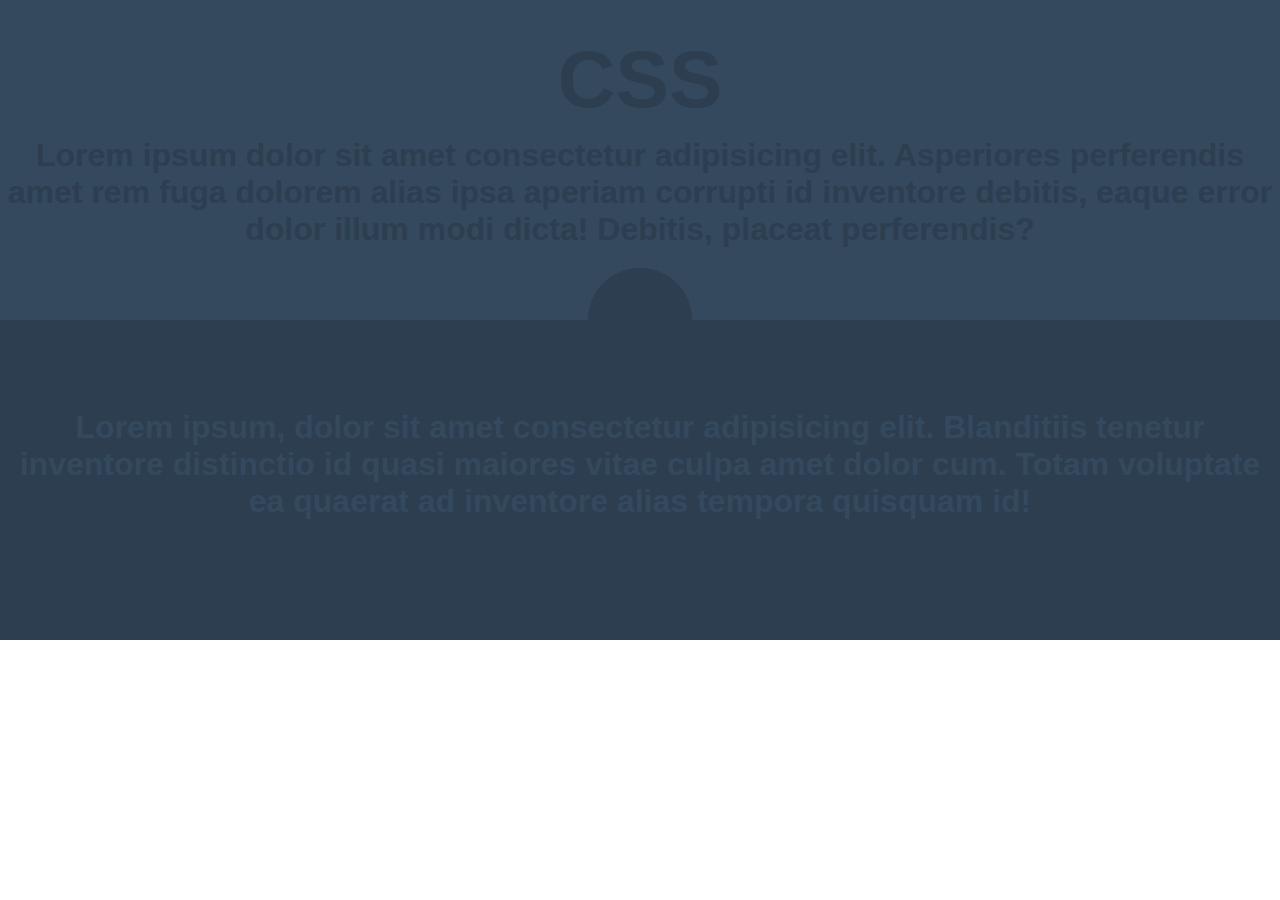
<file: clase 1/index.html>
<!DOCTYPE html>
<html lang="en">
  <head>
    <meta charset="UTF-8" />
    <meta http-equiv="X-UA-Compatible" content="IE=edge" />
    <meta name="viewport" content="width=device-width, initial-scale=1.0" />
    <title>Clase 1</title>
    <link
      rel="icon"
      type="image/png"
      sizes="16x16"
      href="img/favicon_io/favicon-16x16.png"
    />
    <!--Para añadir un archivo CSS-->
    <link rel="stylesheet" href="css/style.css" />
  </head>
  <body>
    <div class="upper-section">
      <h1>CSS</h1>
    </div>

    <div class="upper-section">
      <h2 id="p-upper">
        Lorem ipsum dolor sit amet consectetur adipisicing elit. Asperiores
        perferendis amet rem fuga dolorem alias ipsa aperiam corrupti id
        inventore debitis, eaque error dolor illum modi dicta! Debitis, placeat
        perferendis?
      </h2>
    </div>

    <div class="lower-section section-divider">
      <h2 id="p-lower">
        Lorem ipsum, dolor sit amet consectetur adipisicing elit. Blanditiis
        tenetur inventore distinctio id quasi maiores vitae culpa amet dolor
        cum. Totam voluptate ea quaerat ad inventore alias tempora quisquam id!
      </hw>
    </div>

  </body>
</html>
</file>
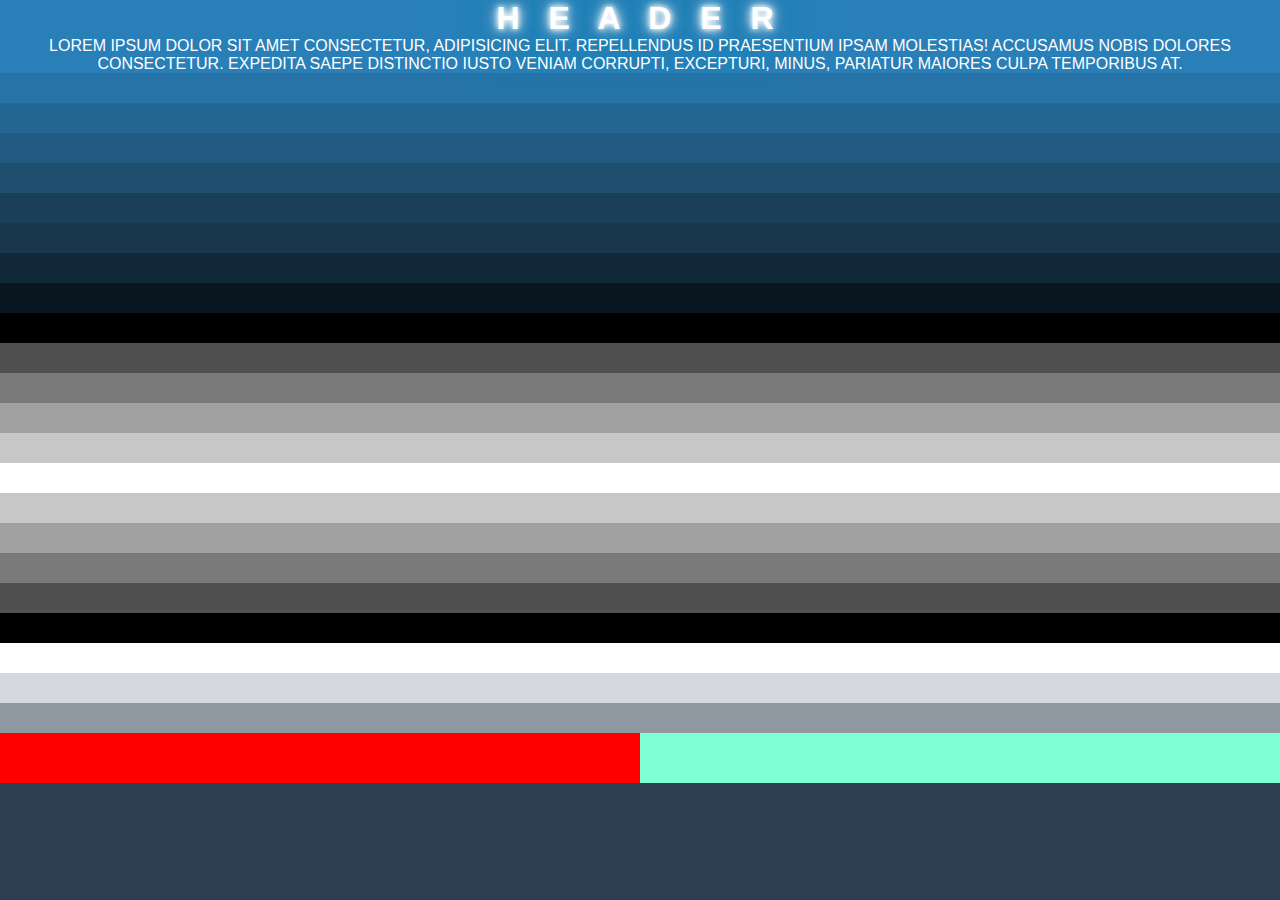
<file: clase2/index.html>
<!DOCTYPE html>
<html lang="en">

<head>
    <meta charset="UTF-8">
    <meta http-equiv="X-UA-Compatible" content="IE=edge">
    <meta name="viewport" content="width=device-width, initial-scale=1.0">
    <link rel="stylesheet" href="css/style.css">
    <title>Clase 2</title>
    <link rel="shortcut icon" href="favicon_io/favicon-16x16.png" type="image/x-icon">
</head>

<body>

    <div id="cyan">
        <h1>H E A D E R</h1>
        <p>Lorem ipsum dolor sit amet consectetur, adipisicing elit. Repellendus id praesentium ipsam molestias! Accusamus
            nobis dolores consectetur. Expedita saepe distinctio iusto veniam corrupti, excepturi, minus, pariatur maiores
            culpa temporibus at.</p>
    </div>

    <div>
        <div id="rgb1" class="colores"></div>
        <div id="rgb2" class="colores"></div>
        <div id="rgb3" class="colores"></div>
    
        <div id="hex1" class="colores"></div>
        <div id="hex2" class="colores"></div>
        <div id="hex3" class="colores"></div>
    
        <div id="rgb41" class="colores"></div>
        <div id="rgb42" class="colores"></div>
        <div id="rgb43" class="colores"></div>
        <div id="rgb44" class="colores"></div>
        <div id="rgb45" class="colores"></div>
        <div id="rgb46" class="colores"></div>
        <div id="rgb47" class="colores"></div>
        <div id="rgb48" class="colores"></div>
    
        <div id="hsl1" class="colores"></div>
        <div id="hsl2" class="colores"></div>
        <div id="hsl3" class="colores"></div>
        <div id="hsl4" class="colores"></div>
        <div id="hsl5" class="colores"></div>
    
        <div id="rgba" class="colores"></div>
    
        <div id="hsla" class="colores"></div>
    
        <div id="hexA" class="colores"></div>
    </div>

    <div id="harcore">
        <div id="loquesea"></div>
    </div>

</body>

</html>
</file>
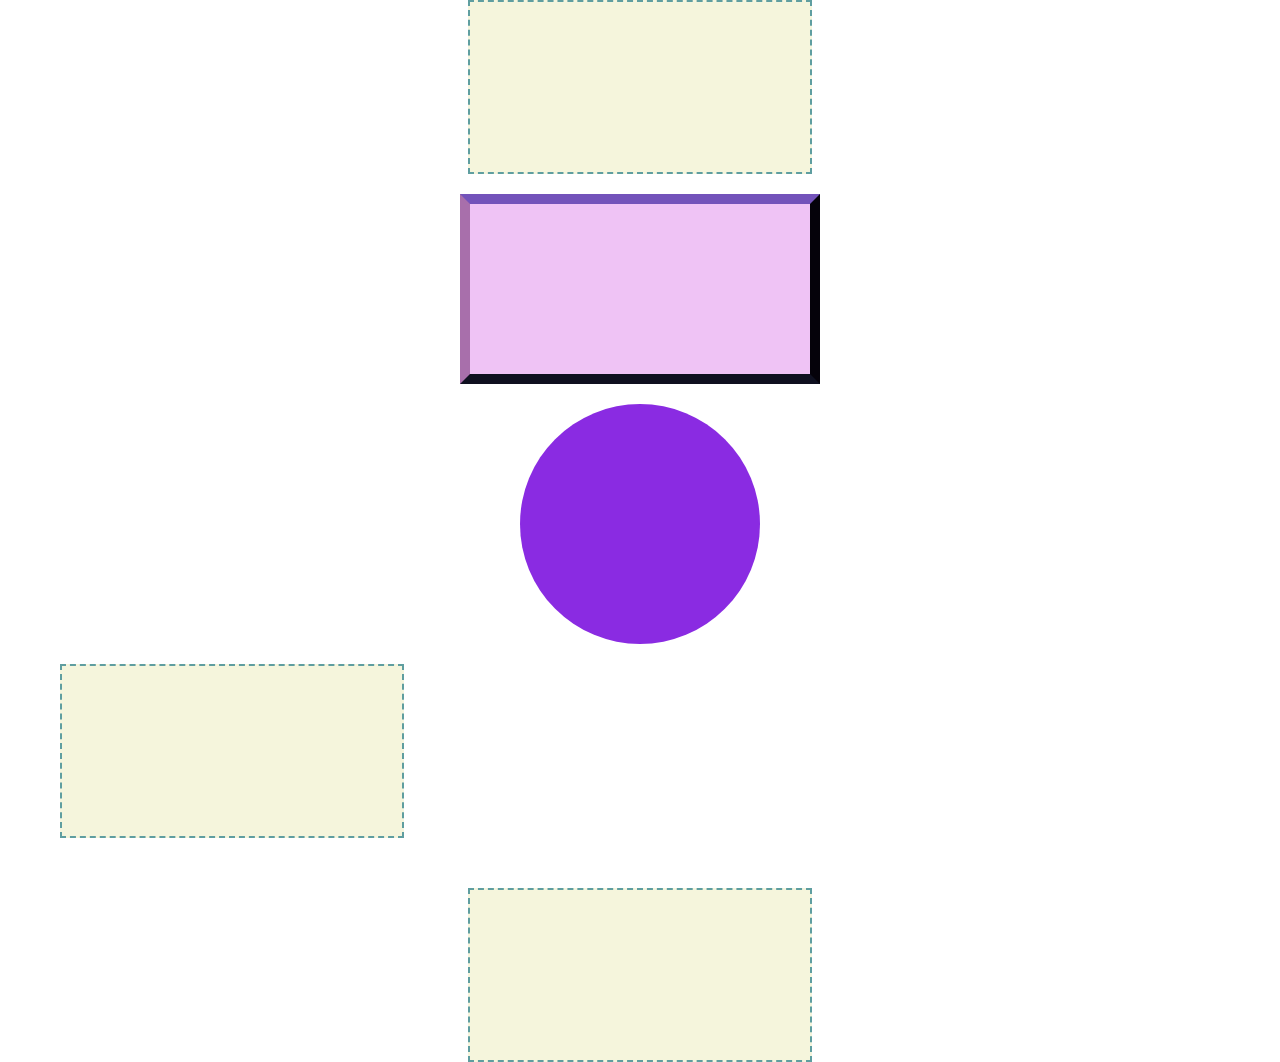
<file: clase3/index.html>
<!DOCTYPE html>
<html lang="en">

<head>
    <meta charset="UTF-8">
    <meta http-equiv="X-UA-Compatible" content="IE=edge">
    <meta name="viewport" content="width=device-width, initial-scale=1.0">
    <link rel="icon" type="image/png" sizes="16x16" href="img/favicon_io/favicon-16x16.png" />
    <link rel="stylesheet" href="styles/styles.css">
    <title>Clase 3</title>
</head>
<body>

    <section id="sec1"></section>
    <section id="sec2"></section>
    <section id="sec3"></section>
    <section id="sec4"></section>
    <section id="sec5"></section>

</body>
</html>
</file>
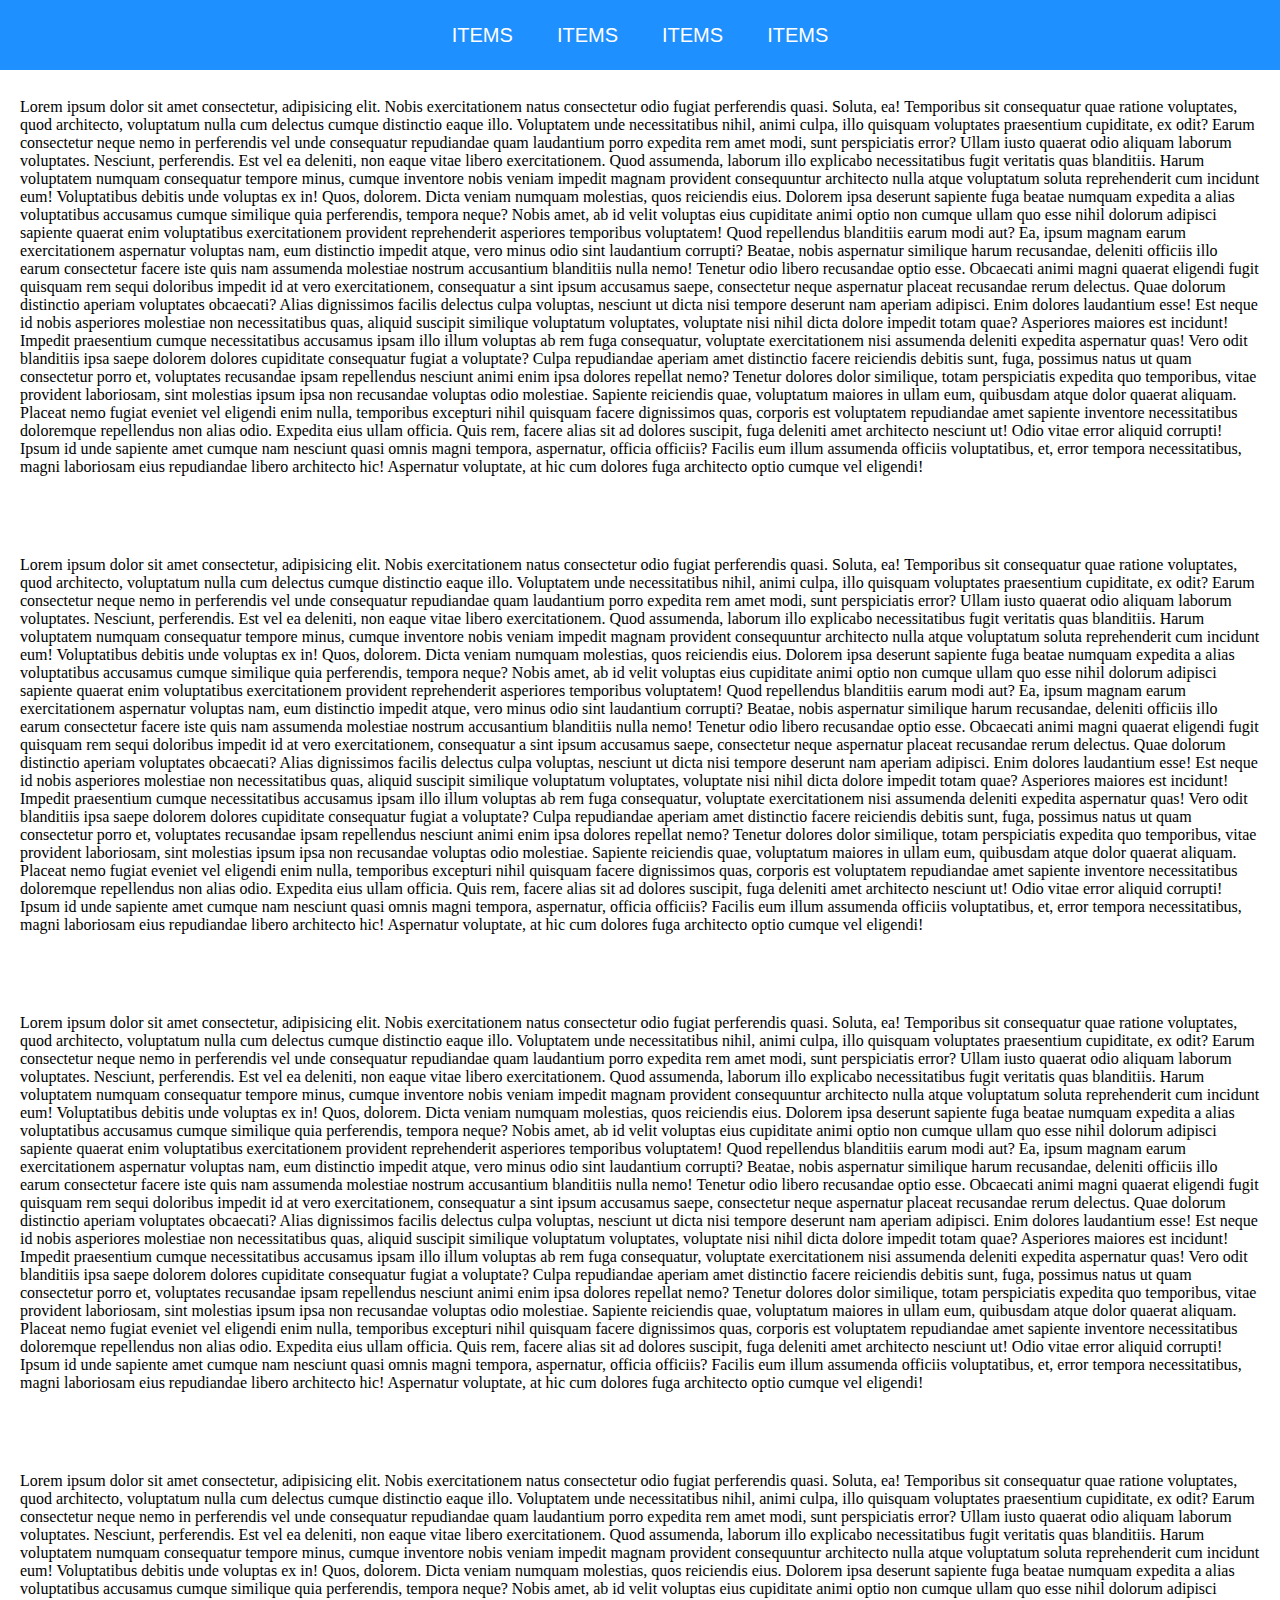
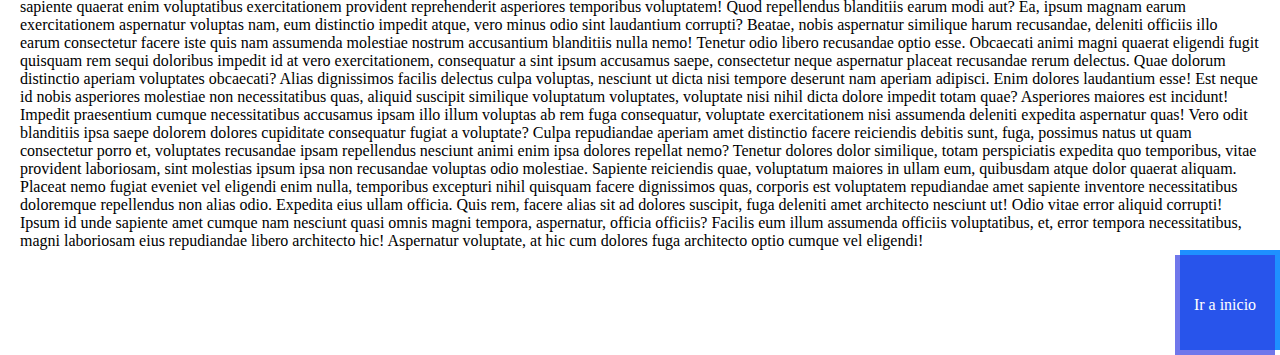
<file: clase6/index.html>
<!DOCTYPE html>
<html lang="en">
<head>
    <meta charset="UTF-8">
    <meta http-equiv="X-UA-Compatible" content="IE=edge">
    <meta name="viewport" content="width=device-width, initial-scale=1.0">
    <link rel="stylesheet" href="css/styles.css">
    <link rel="shortcut icon" href="img/M.png">
    <title>Clase 6</title>
</head>
<body>

    <nav class="nav" id="nav">
        <ul>
            <li class="link">
                <a href="">Items</a>
            </li>

            <li class="link">
                <a href="">Items</a>
            </li>

            <li class="link">
                <a href="">Items</a>
            </li>

            <li class="link">
                <a href="">Items</a>
            </li>
           
        </ul>
    </nav>
    <br id="scroll"> 

    <main >
        <p >Lorem ipsum dolor sit amet consectetur, adipisicing elit. Nobis exercitationem natus consectetur odio fugiat perferendis quasi. Soluta, ea! Temporibus sit consequatur quae ratione voluptates, quod architecto, voluptatum nulla cum delectus cumque distinctio eaque illo. Voluptatem unde necessitatibus nihil, animi culpa, illo quisquam voluptates praesentium cupiditate, ex odit? Earum consectetur neque nemo in perferendis vel unde consequatur repudiandae quam laudantium porro expedita rem amet modi, sunt perspiciatis error? Ullam iusto quaerat odio aliquam laborum voluptates. Nesciunt, perferendis. Est vel ea deleniti, non eaque vitae libero exercitationem. Quod assumenda, laborum illo explicabo necessitatibus fugit veritatis quas blanditiis. Harum voluptatem numquam consequatur tempore minus, cumque inventore nobis veniam impedit magnam provident consequuntur architecto nulla atque voluptatum soluta reprehenderit cum incidunt eum! Voluptatibus debitis unde voluptas ex in! Quos, dolorem. Dicta veniam numquam molestias, quos reiciendis eius. Dolorem ipsa deserunt sapiente fuga beatae numquam expedita a alias voluptatibus accusamus cumque similique quia perferendis, tempora neque? Nobis amet, ab id velit voluptas eius cupiditate animi optio non cumque ullam quo esse nihil dolorum adipisci sapiente quaerat enim voluptatibus exercitationem provident reprehenderit asperiores temporibus voluptatem! Quod repellendus blanditiis earum modi aut? Ea, ipsum magnam earum exercitationem aspernatur voluptas nam, eum distinctio impedit atque, vero minus odio sint laudantium corrupti? Beatae, nobis aspernatur similique harum recusandae, deleniti officiis illo earum consectetur facere iste quis nam assumenda molestiae nostrum accusantium blanditiis nulla nemo! Tenetur odio libero recusandae optio esse. Obcaecati animi magni quaerat eligendi fugit quisquam rem sequi doloribus impedit id at vero exercitationem, consequatur a sint ipsum accusamus saepe, consectetur neque aspernatur placeat recusandae rerum delectus. Quae dolorum distinctio aperiam voluptates obcaecati? Alias dignissimos facilis delectus culpa voluptas, nesciunt ut dicta nisi tempore deserunt nam aperiam adipisci. Enim dolores laudantium esse! Est neque id nobis asperiores molestiae non necessitatibus quas, aliquid suscipit similique voluptatum voluptates, voluptate nisi nihil dicta dolore impedit totam quae? Asperiores maiores est incidunt! Impedit praesentium cumque necessitatibus accusamus ipsam illo illum voluptas ab rem fuga consequatur, voluptate exercitationem nisi assumenda deleniti expedita aspernatur quas! Vero odit blanditiis ipsa saepe dolorem dolores cupiditate consequatur fugiat a voluptate? Culpa repudiandae aperiam amet distinctio facere reiciendis debitis sunt, fuga, possimus natus ut quam consectetur porro et, voluptates recusandae ipsam repellendus nesciunt animi enim ipsa dolores repellat nemo? Tenetur dolores dolor similique, totam perspiciatis expedita quo temporibus, vitae provident laboriosam, sint molestias ipsum ipsa non recusandae voluptas odio molestiae. Sapiente reiciendis quae, voluptatum maiores in ullam eum, quibusdam atque dolor quaerat aliquam. Placeat nemo fugiat eveniet vel eligendi enim nulla, temporibus excepturi nihil quisquam facere dignissimos quas, corporis est voluptatem repudiandae amet sapiente inventore necessitatibus doloremque repellendus non alias odio. Expedita eius ullam officia. Quis rem, facere alias sit ad dolores suscipit, fuga deleniti amet architecto nesciunt ut! Odio vitae error aliquid corrupti! Ipsum id unde sapiente amet cumque nam nesciunt quasi omnis magni tempora, aspernatur, officia officiis? Facilis eum illum assumenda officiis voluptatibus, et, error tempora necessitatibus, magni laboriosam eius repudiandae libero architecto hic! Aspernatur voluptate, at hic cum dolores fuga architecto optio cumque vel eligendi!</p>

        <p>Lorem ipsum dolor sit amet consectetur, adipisicing elit. Nobis exercitationem natus consectetur odio fugiat perferendis quasi. Soluta, ea! Temporibus sit consequatur quae ratione voluptates, quod architecto, voluptatum nulla cum delectus cumque distinctio eaque illo. Voluptatem unde necessitatibus nihil, animi culpa, illo quisquam voluptates praesentium cupiditate, ex odit? Earum consectetur neque nemo in perferendis vel unde consequatur repudiandae quam laudantium porro expedita rem amet modi, sunt perspiciatis error? Ullam iusto quaerat odio aliquam laborum voluptates. Nesciunt, perferendis. Est vel ea deleniti, non eaque vitae libero exercitationem. Quod assumenda, laborum illo explicabo necessitatibus fugit veritatis quas blanditiis. Harum voluptatem numquam consequatur tempore minus, cumque inventore nobis veniam impedit magnam provident consequuntur architecto nulla atque voluptatum soluta reprehenderit cum incidunt eum! Voluptatibus debitis unde voluptas ex in! Quos, dolorem. Dicta veniam numquam molestias, quos reiciendis eius. Dolorem ipsa deserunt sapiente fuga beatae numquam expedita a alias voluptatibus accusamus cumque similique quia perferendis, tempora neque? Nobis amet, ab id velit voluptas eius cupiditate animi optio non cumque ullam quo esse nihil dolorum adipisci sapiente quaerat enim voluptatibus exercitationem provident reprehenderit asperiores temporibus voluptatem! Quod repellendus blanditiis earum modi aut? Ea, ipsum magnam earum exercitationem aspernatur voluptas nam, eum distinctio impedit atque, vero minus odio sint laudantium corrupti? Beatae, nobis aspernatur similique harum recusandae, deleniti officiis illo earum consectetur facere iste quis nam assumenda molestiae nostrum accusantium blanditiis nulla nemo! Tenetur odio libero recusandae optio esse. Obcaecati animi magni quaerat eligendi fugit quisquam rem sequi doloribus impedit id at vero exercitationem, consequatur a sint ipsum accusamus saepe, consectetur neque aspernatur placeat recusandae rerum delectus. Quae dolorum distinctio aperiam voluptates obcaecati? Alias dignissimos facilis delectus culpa voluptas, nesciunt ut dicta nisi tempore deserunt nam aperiam adipisci. Enim dolores laudantium esse! Est neque id nobis asperiores molestiae non necessitatibus quas, aliquid suscipit similique voluptatum voluptates, voluptate nisi nihil dicta dolore impedit totam quae? Asperiores maiores est incidunt! Impedit praesentium cumque necessitatibus accusamus ipsam illo illum voluptas ab rem fuga consequatur, voluptate exercitationem nisi assumenda deleniti expedita aspernatur quas! Vero odit blanditiis ipsa saepe dolorem dolores cupiditate consequatur fugiat a voluptate? Culpa repudiandae aperiam amet distinctio facere reiciendis debitis sunt, fuga, possimus natus ut quam consectetur porro et, voluptates recusandae ipsam repellendus nesciunt animi enim ipsa dolores repellat nemo? Tenetur dolores dolor similique, totam perspiciatis expedita quo temporibus, vitae provident laboriosam, sint molestias ipsum ipsa non recusandae voluptas odio molestiae. Sapiente reiciendis quae, voluptatum maiores in ullam eum, quibusdam atque dolor quaerat aliquam. Placeat nemo fugiat eveniet vel eligendi enim nulla, temporibus excepturi nihil quisquam facere dignissimos quas, corporis est voluptatem repudiandae amet sapiente inventore necessitatibus doloremque repellendus non alias odio. Expedita eius ullam officia. Quis rem, facere alias sit ad dolores suscipit, fuga deleniti amet architecto nesciunt ut! Odio vitae error aliquid corrupti! Ipsum id unde sapiente amet cumque nam nesciunt quasi omnis magni tempora, aspernatur, officia officiis? Facilis eum illum assumenda officiis voluptatibus, et, error tempora necessitatibus, magni laboriosam eius repudiandae libero architecto hic! Aspernatur voluptate, at hic cum dolores fuga architecto optio cumque vel eligendi!</p>

        <p>Lorem ipsum dolor sit amet consectetur, adipisicing elit. Nobis exercitationem natus consectetur odio fugiat perferendis quasi. Soluta, ea! Temporibus sit consequatur quae ratione voluptates, quod architecto, voluptatum nulla cum delectus cumque distinctio eaque illo. Voluptatem unde necessitatibus nihil, animi culpa, illo quisquam voluptates praesentium cupiditate, ex odit? Earum consectetur neque nemo in perferendis vel unde consequatur repudiandae quam laudantium porro expedita rem amet modi, sunt perspiciatis error? Ullam iusto quaerat odio aliquam laborum voluptates. Nesciunt, perferendis. Est vel ea deleniti, non eaque vitae libero exercitationem. Quod assumenda, laborum illo explicabo necessitatibus fugit veritatis quas blanditiis. Harum voluptatem numquam consequatur tempore minus, cumque inventore nobis veniam impedit magnam provident consequuntur architecto nulla atque voluptatum soluta reprehenderit cum incidunt eum! Voluptatibus debitis unde voluptas ex in! Quos, dolorem. Dicta veniam numquam molestias, quos reiciendis eius. Dolorem ipsa deserunt sapiente fuga beatae numquam expedita a alias voluptatibus accusamus cumque similique quia perferendis, tempora neque? Nobis amet, ab id velit voluptas eius cupiditate animi optio non cumque ullam quo esse nihil dolorum adipisci sapiente quaerat enim voluptatibus exercitationem provident reprehenderit asperiores temporibus voluptatem! Quod repellendus blanditiis earum modi aut? Ea, ipsum magnam earum exercitationem aspernatur voluptas nam, eum distinctio impedit atque, vero minus odio sint laudantium corrupti? Beatae, nobis aspernatur similique harum recusandae, deleniti officiis illo earum consectetur facere iste quis nam assumenda molestiae nostrum accusantium blanditiis nulla nemo! Tenetur odio libero recusandae optio esse. Obcaecati animi magni quaerat eligendi fugit quisquam rem sequi doloribus impedit id at vero exercitationem, consequatur a sint ipsum accusamus saepe, consectetur neque aspernatur placeat recusandae rerum delectus. Quae dolorum distinctio aperiam voluptates obcaecati? Alias dignissimos facilis delectus culpa voluptas, nesciunt ut dicta nisi tempore deserunt nam aperiam adipisci. Enim dolores laudantium esse! Est neque id nobis asperiores molestiae non necessitatibus quas, aliquid suscipit similique voluptatum voluptates, voluptate nisi nihil dicta dolore impedit totam quae? Asperiores maiores est incidunt! Impedit praesentium cumque necessitatibus accusamus ipsam illo illum voluptas ab rem fuga consequatur, voluptate exercitationem nisi assumenda deleniti expedita aspernatur quas! Vero odit blanditiis ipsa saepe dolorem dolores cupiditate consequatur fugiat a voluptate? Culpa repudiandae aperiam amet distinctio facere reiciendis debitis sunt, fuga, possimus natus ut quam consectetur porro et, voluptates recusandae ipsam repellendus nesciunt animi enim ipsa dolores repellat nemo? Tenetur dolores dolor similique, totam perspiciatis expedita quo temporibus, vitae provident laboriosam, sint molestias ipsum ipsa non recusandae voluptas odio molestiae. Sapiente reiciendis quae, voluptatum maiores in ullam eum, quibusdam atque dolor quaerat aliquam. Placeat nemo fugiat eveniet vel eligendi enim nulla, temporibus excepturi nihil quisquam facere dignissimos quas, corporis est voluptatem repudiandae amet sapiente inventore necessitatibus doloremque repellendus non alias odio. Expedita eius ullam officia. Quis rem, facere alias sit ad dolores suscipit, fuga deleniti amet architecto nesciunt ut! Odio vitae error aliquid corrupti! Ipsum id unde sapiente amet cumque nam nesciunt quasi omnis magni tempora, aspernatur, officia officiis? Facilis eum illum assumenda officiis voluptatibus, et, error tempora necessitatibus, magni laboriosam eius repudiandae libero architecto hic! Aspernatur voluptate, at hic cum dolores fuga architecto optio cumque vel eligendi!</p>

        <p>Lorem ipsum dolor sit amet consectetur, adipisicing elit. Nobis exercitationem natus consectetur odio fugiat perferendis quasi. Soluta, ea! Temporibus sit consequatur quae ratione voluptates, quod architecto, voluptatum nulla cum delectus cumque distinctio eaque illo. Voluptatem unde necessitatibus nihil, animi culpa, illo quisquam voluptates praesentium cupiditate, ex odit? Earum consectetur neque nemo in perferendis vel unde consequatur repudiandae quam laudantium porro expedita rem amet modi, sunt perspiciatis error? Ullam iusto quaerat odio aliquam laborum voluptates. Nesciunt, perferendis. Est vel ea deleniti, non eaque vitae libero exercitationem. Quod assumenda, laborum illo explicabo necessitatibus fugit veritatis quas blanditiis. Harum voluptatem numquam consequatur tempore minus, cumque inventore nobis veniam impedit magnam provident consequuntur architecto nulla atque voluptatum soluta reprehenderit cum incidunt eum! Voluptatibus debitis unde voluptas ex in! Quos, dolorem. Dicta veniam numquam molestias, quos reiciendis eius. Dolorem ipsa deserunt sapiente fuga beatae numquam expedita a alias voluptatibus accusamus cumque similique quia perferendis, tempora neque? Nobis amet, ab id velit voluptas eius cupiditate animi optio non cumque ullam quo esse nihil dolorum adipisci sapiente quaerat enim voluptatibus exercitationem provident reprehenderit asperiores temporibus voluptatem! Quod repellendus blanditiis earum modi aut? Ea, ipsum magnam earum exercitationem aspernatur voluptas nam, eum distinctio impedit atque, vero minus odio sint laudantium corrupti? Beatae, nobis aspernatur similique harum recusandae, deleniti officiis illo earum consectetur facere iste quis nam assumenda molestiae nostrum accusantium blanditiis nulla nemo! Tenetur odio libero recusandae optio esse. Obcaecati animi magni quaerat eligendi fugit quisquam rem sequi doloribus impedit id at vero exercitationem, consequatur a sint ipsum accusamus saepe, consectetur neque aspernatur placeat recusandae rerum delectus. Quae dolorum distinctio aperiam voluptates obcaecati? Alias dignissimos facilis delectus culpa voluptas, nesciunt ut dicta nisi tempore deserunt nam aperiam adipisci. Enim dolores laudantium esse! Est neque id nobis asperiores molestiae non necessitatibus quas, aliquid suscipit similique voluptatum voluptates, voluptate nisi nihil dicta dolore impedit totam quae? Asperiores maiores est incidunt! Impedit praesentium cumque necessitatibus accusamus ipsam illo illum voluptas ab rem fuga consequatur, voluptate exercitationem nisi assumenda deleniti expedita aspernatur quas! Vero odit blanditiis ipsa saepe dolorem dolores cupiditate consequatur fugiat a voluptate? Culpa repudiandae aperiam amet distinctio facere reiciendis debitis sunt, fuga, possimus natus ut quam consectetur porro et, voluptates recusandae ipsam repellendus nesciunt animi enim ipsa dolores repellat nemo? Tenetur dolores dolor similique, totam perspiciatis expedita quo temporibus, vitae provident laboriosam, sint molestias ipsum ipsa non recusandae voluptas odio molestiae. Sapiente reiciendis quae, voluptatum maiores in ullam eum, quibusdam atque dolor quaerat aliquam. Placeat nemo fugiat eveniet vel eligendi enim nulla, temporibus excepturi nihil quisquam facere dignissimos quas, corporis est voluptatem repudiandae amet sapiente inventore necessitatibus doloremque repellendus non alias odio. Expedita eius ullam officia. Quis rem, facere alias sit ad dolores suscipit, fuga deleniti amet architecto nesciunt ut! Odio vitae error aliquid corrupti! Ipsum id unde sapiente amet cumque nam nesciunt quasi omnis magni tempora, aspernatur, officia officiis? Facilis eum illum assumenda officiis voluptatibus, et, error tempora necessitatibus, magni laboriosam eius repudiandae libero architecto hic! Aspernatur voluptate, at hic cum dolores fuga architecto optio cumque vel eligendi!</p>

        <div id="papa">
            <div id="hijo">
                <a href="#scroll" class="back">Ir a inicio</a>
            </div>
        </div>
    </main>
    
   
    

</body>
</html>
</file>
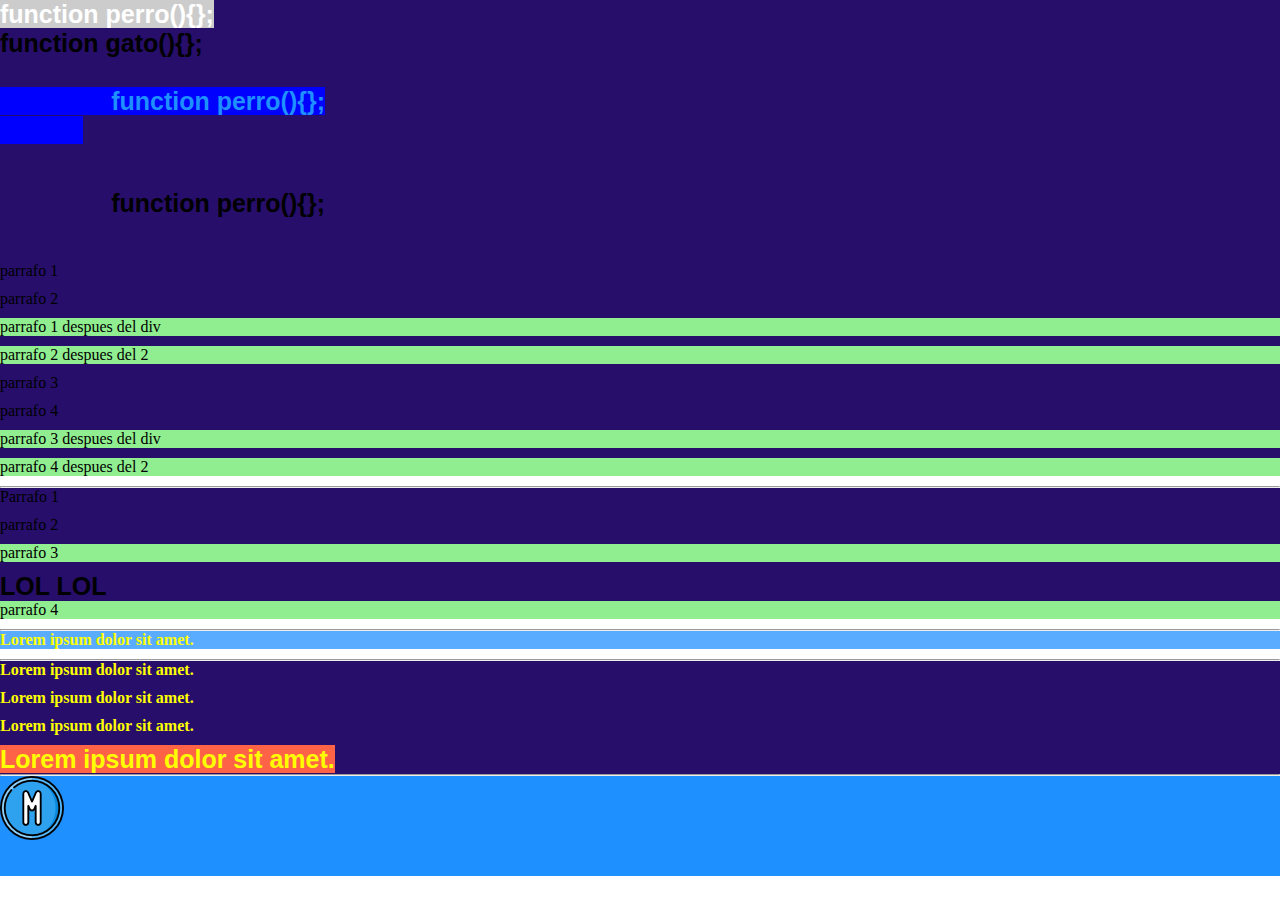
<file: clase7/index.html>
<!DOCTYPE html>
<html lang="en">
<head>
    <meta charset="UTF-8">
    <meta http-equiv="X-UA-Compatible" content="IE=edge">
    <meta name="viewport" content="width=device-width, initial-scale=1.0">
    <link rel="stylesheet" href="css/styles.css">
    <link rel="shortcut icon" href="img/M.png" type="image/x-icon">
    <title>Clase 7</title>
</head>
<body>
    
   <section>
    <div class="lol" id="f">
        <code>
            function perro(){};
        </code>
    </div>

    <code>
        function gato(){};
    </code>

    <div class="">
        <pre>
            <code>
                function perro(){};
            </code>
        </pre>
    </div>

    
        <pre>
            <code>
                function perro(){};
            </code>
        </pre>
  

   </section>

   <section>
       <div>
           <p>parrafo 1</p>
           <p>parrafo 2</p>
       </div>

       <p>parrafo 1 despues del div</p>
       <p>parrafo 2 despues del 2</p>

       <div>
        <p>parrafo 3</p>
        <p>parrafo 4</p>
       </div>

    <p>parrafo 3 despues del div</p>
    <p>parrafo 4 despues del 2</p>

   </section>
   <hr>

   <section>

    <p>Parrafo 1</p>

    <div>
        <p>parrafo 2</p>
    </div>

    <p>parrafo 3</p>

    <code>LOL LOL</code>

    <p>parrafo 4</p>

   </section>

   <hr>

   <section id="sec1" class="amarillo">
       <p>Lorem ipsum dolor sit amet.</p>
   </section>

   <hr>

   <section>
       <p class="amarillo">Lorem ipsum dolor sit amet.</p>
       <p class="amarillo">Lorem ipsum dolor sit amet.</p>
       <p class="amarillo">Lorem ipsum dolor sit amet. </p>
       <h3 class="amarillo"Lorem ipsum dolor sit amet.</h3>
       <code class="amarillo">Lorem ipsum dolor sit amet.</code>
   </section>

   <hr>

   <section>
       <div id="stefan">
           
       </div>
   </section>


</body>
</html>
</file>
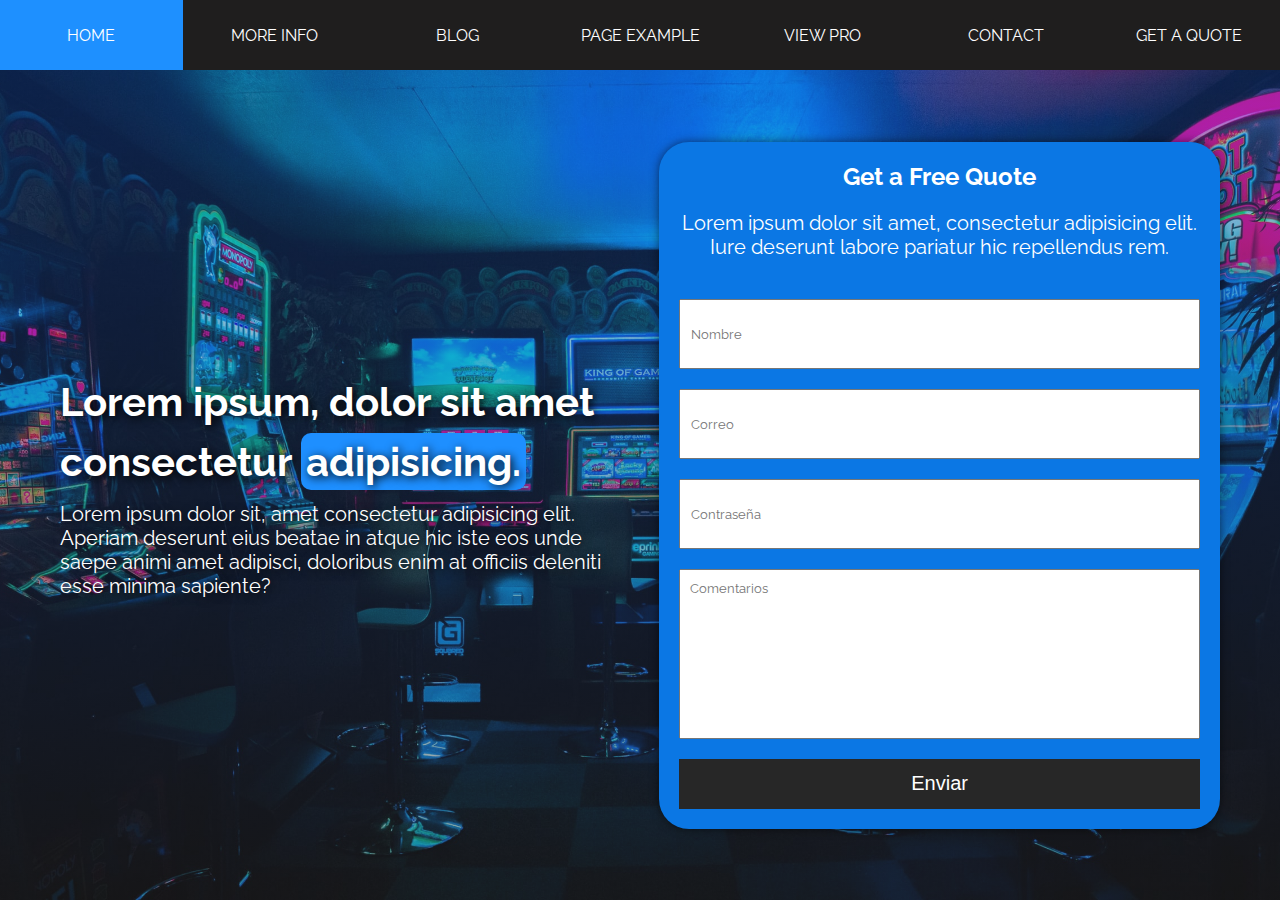
<file: clase5/ejercicio/index.html>
<!DOCTYPE html>
<html lang="en">
<head>
    <meta charset="UTF-8">
    <meta http-equiv="X-UA-Compatible" content="IE=edge">
    <meta name="viewport" content="width=device-width, initial-scale=1.0">
    <link rel="stylesheet" href="styles.css">
    <link rel="shortcut icon" href="img/M.png">
    <title>Ejercicio</title>
</head>
<body>
    <section class="main">
        <div class="main__container">
            <div class="nav">
                <a href="" class="nav__link">HOME</a>
                <a href="" class="nav__link">MORE INFO</a>
                <a href="" class="nav__link">BLOG</a>
                <a href="" class="nav__link">PAGE EXAMPLE</a>
                <a href="" class="nav__link">VIEW PRO</a>
                <a href="" class="nav__link">CONTACT</a>
                <a href="" class="nav__link">GET A QUOTE</a>
            </div>

            <div class="content container">
                <div class="content__text">
                    <h2 class="content__title">Lorem ipsum, dolor sit amet  consectetur <span class="span"> adipisicing.</span></h2>
                    <p class="content__sentence">Lorem ipsum dolor sit, amet consectetur adipisicing elit. Aperiam deserunt eius beatae in atque hic iste eos unde saepe animi amet adipisci, doloribus enim at officiis deleniti esse minima sapiente?</p>
                </div>

                <form action="" class="form">
                    <h2 class="form__title">Get a Free Quote</h2>
                    <p class="form__sentence">Lorem ipsum dolor sit amet, consectetur adipisicing elit. Iure deserunt labore pariatur hic repellendus rem.</p>

                    <div class="form__inputs">
                        <input type="text" placeholder="Nombre" class="input">
                        <input type="email" placeholder="Correo" class="input">
                        <input type="password" placeholder="Contraseña" class="input">
                        <textarea placeholder="Comentarios" class="input--area"></textarea>
                        <button type="submit" class="btn">Enviar</button>
                    </div>
                </form>
            </div>
        </div>
    </section>
</body>
</html>
</file>
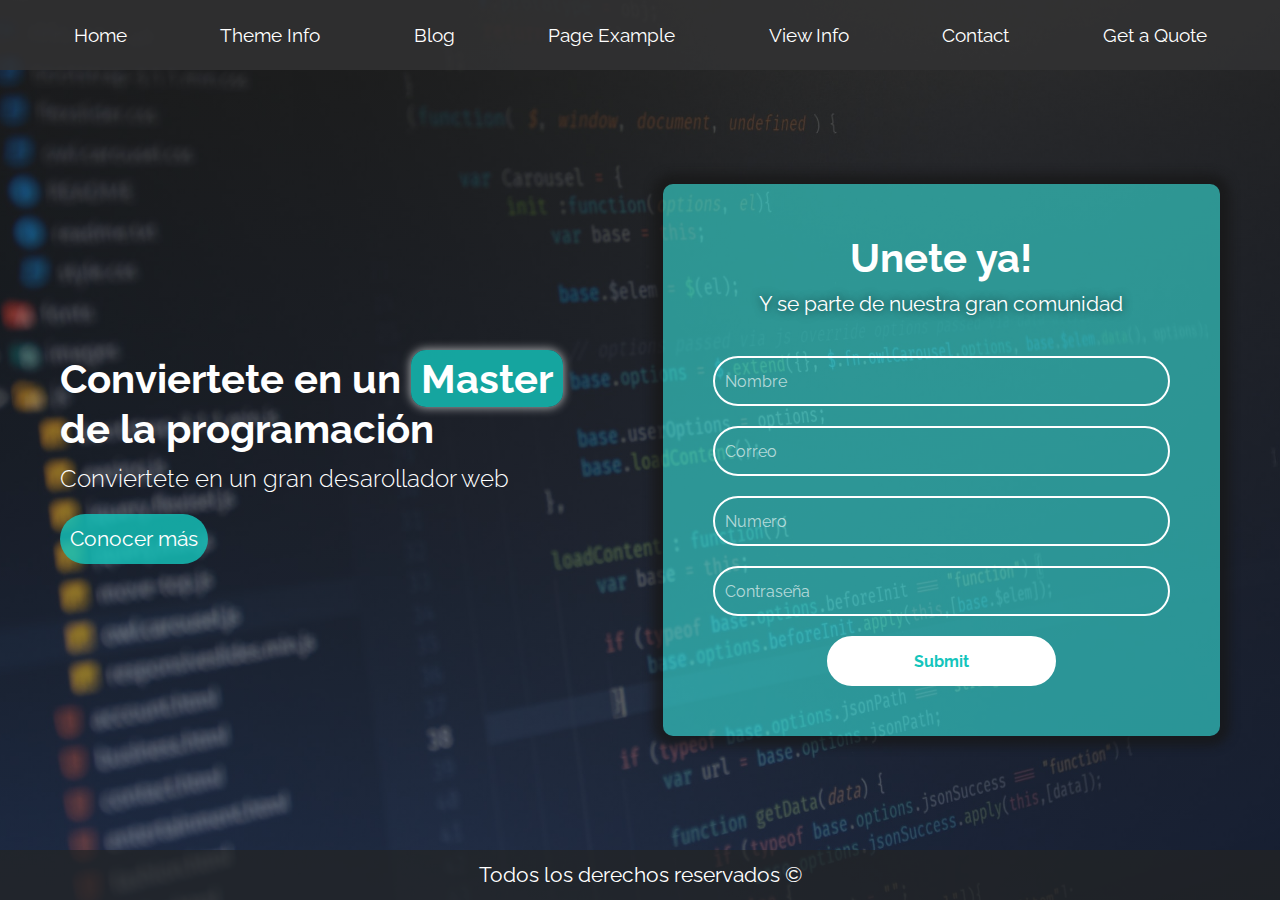
<file: clase5/Maquetación/index.html>
<!DOCTYPE html>
<html lang="en">
<head>
    <meta charset="UTF-8">
    <meta http-equiv="X-UA-Compatible" content="IE=edge">
    <meta name="viewport" content="width=device-width, initial-scale=1.0">
    <link rel="stylesheet" href="css/styles.css">
    <link rel="shortcut icon" href="img/M.png" type="image/x-icon">
    <title>Maquetación</title>
</head>
<body>
    <nav>
        <ul>
            <li>
                <a class="nav__link" href="">Home</a>
            </li>

            <li >
                <a class="nav__link" href="">Theme Info</a>
            </li>

            <li>
                <a class="nav__link" href="">Blog</a>
            </li>

            <li>
                <a class="nav__link" href="">Page Example</a>
            </li>

            <li>
                <a class="nav__link" href="">View Info</a>
            </li>

            <li >
                <a class="nav__link" href="">Contact</a>
            </li>

            <li>
                <a class="nav__link" href="">Get a Quote</a>
            </li>
        </ul>
    </nav>

    <main>
        <section class="main__text">
            <h2 class="main__title">Conviertete en un <span>Master</span> de la programación</h2>
            <p class="main__sentence">
                Conviertete en un gran desarollador web
            </p>

            <a href="" class="main__btn">Conocer más</a>
        </section>

        <section class="form__container">
            <form>
                <h2 class="form__title">Unete ya!</h2>
                <p class="form__sentence">Y se parte de nuestra gran comunidad</p>
                <div class="inputs">
                    <input type="text" placeholder="Nombre" class="input">
                    <input type="email" placeholder="Correo" class="input" name="" id="">
                    <input type="number" placeholder="Numero" class="input" name="" id="">
                    <input type="password" placeholder="Contraseña" class="input" name="" id="">
                    <input type="submit" placeholder="Enviar" class="input input--btn">
                </div>
            </form>
        </section>
    </main>

    <footer>
        <p class="footer__texts">Todos los derechos reservados &copy;</p>
    </footer>
</body>
</html>
</file>
<file: clase 1/css/style.css>
/*Selector Universal
Selecciona todas las etiquetas del HTML*/

*{
    margin: 0;
}

/*   Selectores  */

h1 {
    color: #2c3e50;
    font-size: 5rem;
    @import url(https://fonts.google.com/specimen/Montserrat?selection.family=Montserrat#about);
    font-family: Montserrat, "Open Sans", Helvetica, Arial, sans-serif;
    text-align: center;
}

h2 {
    color: #34495e;
    font-size: 5rem;
    @import url(https://fonts.google.com/specimen/Montserrat?selection.family=Montserrat#about);
    font-family: Montserrat, "Open Sans", Helvetica, Arial, sans-serif;
    text-align: center;
}


/*Selector por medio de clase*/

.lower-section,
.upper-section {
  display: flex;
  justify-content: center;
  align-items: center;
  color: rgba(#2980b9, 0.5);
}

.upper-section {
  min-height: 10em;
  width: 100%;
  background: #34495e;
}

.lower-section{
  min-height: 20em;
  width: 100%;
  background:  #2c3e50;
}

.section-divider {
  position: relative;
}

.section-divider:before {
      content: ""; 
      width: 6.5rem;
      height: 6.5rem;
      background: #2c3e50;
      border-radius: 100%;
      position: absolute;
      top: -3.25rem;
      left: calc(50% - 3.25rem);
      color: rgba(#2980b9, 0.5);
      line-height: 6rem;
      text-indent: 1.75rem;
      font-size: 3rem;
}

/*Selector por medio del id*/

#segunda-sec{
    margin-top: 1em;
}

#p-upper{
    color: #2c3e50;
    font-size: 2rem;
    @import url(https://fonts.google.com/specimen/Montserrat?selection.family=Montserrat#about);
    font-family: Montserrat, "Open Sans", Helvetica, Arial, sans-serif;
    text-align: center;
    margin-top: -1em;
    margin-bottom: 2em;
}

#p-lower{
    color: #34495e;
    font-size: 2rem;
    @import url(https://fonts.google.com/specimen/Montserrat?selection.family=Montserrat#about);
    font-family: Montserrat, "Open Sans", Helvetica, Arial, sans-serif;
    text-align: center;
    margin-top: -1em;
}
</file>
<file: clase2/css/style.css>
* {
    margin: 0;
    @import url(https://fonts.google.com/specimen/Montserrat?selection.family=Montserrat#about);
    font-family: Montserrat, "Open Sans", Helvetica, Arial, sans-serif;
}

body {
    background-color: #2c3e50;
    color: white;
}

h1 {
    text-align: center;
    text-decoration: #2980b9;
    text-shadow: 1px 1px #2980b9;
    color: #2980b9;
    text-shadow: 0 0 5px #FFF, 0 0 10px #FFF, 0 0 15px #FFF, 0 0 20px #2980b9, 0 0 30px #2980b9, 0 0 40px #2980b9, 0 0 55px #2980b9, 0 0 75px #2980b9;
    color: #FFFFFF;
    letter-spacing: 10px;
}

p {
    text-align: center;
    text-transform: uppercase;
}

.colores {
    width: 100%;
    height: 30px;
}

#cyan {
    background-color: #2980b9;
}

#rgb1 {
    background-color: rgb(39, 115, 167);
}

#rgb2 {
    background-color: rgb(36, 103, 148);
}

#rgb3 {
    background-color: rgb(33, 91, 129);
}

/*HEXADECIMAL*/
#hex1{
    background-color: #1f4f6e;
}

#hex2 {
    background-color: #1a3f58;
}

#hex3 {
    background-color: #18374d;
}

#rgb41 {
    background-color: #112838;
}

#rgb42 {
    background-color: #09161f;
}

#rgb43 {
    background-color: #000000;
}

#rgb44 {
    background-color: #505050;
}

#rgb45 {
    background-color: #7a7a7a;
}

#rgb46 {
    background-color: #a1a1a1;
}

#rgb47 {
    background-color: #c7c7c7;
}

#rgb48 {
    background-color: #ffffff;
}

/*HSL*/

#hsl1{
    background-color: #c7c7c7;
}

#hsl2{
    background-color: #a1a1a1;
}

#hsl3{
    background-color: #7a7a7a;
}

#hsl4{
    background-color: #505050;
}

#hsl5{
    background-color: #000000;
}

#rgba {
    background-color: rgb(255, 255, 255, 1);
}

#hsla {
    background-color: hsla(360, 100%, 100%, 0.8);
}

#hexA {
    background-color: #ffffff77;
}

#harcore {
    background-color: aquamarine;
    width: 100%;
    height: 50px;
}

#loquesea {
    background-color: red;
    width: 50%;
    height: 50px;
}
</file>
<file: clase3/styles/styles.css>
@import url("https://fonts.googleapis.com/css2?family=Oswald:wght@200&display=swap");

* {
  margin: 0;
  width: auto;
  height: auto;
  font-family: "Oswald", sans-serif;
}

h1,
h2,
h3,
h4,
h5,
h6 {
  text-align: center;
}

p {
  text-align: center;
}

section {
  width: 300px;
  height: 130px;
  background-color: beige;
  color: black;

  /* Border*/
  border: 2px dashed cadetblue;

  /*Padding*/
  padding: 20px;

  /*Margin*/
  margin: auto;
  margin-top: auto;
}

#sec2 {
  width: 300px;
  height: 130px;
  background-color: #efc3f5;
  color: black;

  /* Border*/
  border: 10px inset #faa6ff;
  border-top: 10px solid #7353ba;
  border-right: 10px outset #2f195f;
  border-bottom: 10px solid #0f1020;

  /*Padding*/
  padding: 20px;

  /*Margin*/
  margin: auto;
  margin-top: 20px;
}

#sec3 {
  background-color: blueviolet;
  margin-top: 20px;
  width: 200px;
  height: 200px;
  border: 1px none black;
  border-radius: 50%;
}

#sec4{
    margin: 20px 40px 50px 60px;
}

#sec5{
    margin: 0 auto;
}
</file>
<file: clase6/css/styles.css>
*{
    margin: 0;
    padding: 0;
    box-sizing: border-box;
    scroll-behavior: smooth;
}



body{
   padding-top: .1px;
   scroll-behavior: smooth;
 }
   
 main{
    position: relative;
    padding: 0 20px;
    
 
}

div{
    width: 300px;
    height: 150px;
}

#papa{
    background-color: dodgerblue;
    position: absolute;
    right:0px;
    width: 100px;
    height: 100px;
    z-index: 1;
}
#hijo{
    background-color: #2e37e2ae;
    position: absolute;
    bottom: 0;
    right: 5px;
    top: 5px;
    z-index: 1;
    width: 100px;
    height: 100px;
    display: flex;
    justify-content: center;
    align-items: center;


}

.back{
    display: inline-block;
    height: 100%;
    width: 100%;
    text-align: center;
    line-height: 100px;
   


}
 ul{
    width: 100%;
    margin: auto;
}

.nav{
    width: 100%;
    height: 70px;
    display: flex;
    text-align: center;
    background-color: dodgerblue;
    position: fixed;
    z-index: 10 ;

}
.link{
    display: inline-block;
    padding: 10px 20px;
    background-color: dodgerblue;
    font-size: 20px;
    font-family: Arial, Helvetica, sans-serif;
    text-transform: uppercase;

}

p{
  margin-top: 80px;
}

a{
    text-decoration: none;
    color: white;
}
</file>
<file: clase7/css/styles.css>
*{
    margin: 0;
    padding: 0;
    box-sizing: border-box;
}

p{
    margin-bottom: 10px;
}

code{
    font-family:Helvetica;
    font-size: 25px;
    font-weight: 700;
}

/* div code{
    color: dodgerblue;
    background-color: #ccc;
} */


div code{
    color: dodgerblue;
    background-color: #ccc;
}

div>code{
    color: white;
}

div pre code{
    background-color: blue;
}


/*Selecciona elemento*/
div + p{
    background-color: dodgerblue;
} 

/*Selecciona todos los elementos desoues del div*/
div ~ p{
    background-color: lightgreen;
}

#sec1{
    background-color: red;
}

section#sec1{
    background-color: rgba(30, 143, 255, 0.739);
}

html > body > section{
    background-color: rgb(39, 14, 107);
}


.amarillo{
    color: yellow;
    font-weight: bold;
}

code.amarillo{
    background-color: tomato;
}


p.amarillo important{
    background-color: teal;
}

section #sec1 .amarillo{
    background-color: green ;
}

#stefan{
    width: 100%;
    height: 100px;
    background-color: dodgerblue;
}


#stefan::after{
    content:url(../img/M.png) ;
}
</file>
<file: clase5/ejercicio/styles.css>
@import url('https://fonts.googleapis.com/css2?family=Raleway:wght@300;400;700&display=swap');

*{
    margin: 0;
    padding: 0;
    box-sizing: border-box;
}

body{
    font-family: 'Raleway';
}

.main{
    height: 100vh;
    background-image: linear-gradient(to top, #2f2e2e73 ,#1e5bce59), url(img/bg.jpg);
    background-size: cover;
    background-position: center;
    background-attachment: fixed;
    background-repeat: no-repeat;
    position: relative;
}

.nav{
    width: 100%;
    background-color: #1f1e1e;
    height: 70px;
    display: flex;
}


.nav__link{
    width: 100%;
    height: 100%;
    text-align: center;
    display: flex;
    justify-content: center;
    align-items: center;
    text-decoration: none;
    color: white;
 
}

.nav__link:hover{
    background-color: dodgerblue;
    transition: .4s;
}



.container{
    max-width: 1200px;
    margin: 0 auto;
}


.content{
    height: calc(100vh - 70px);
    width: 100%;
    display: flex;
    justify-content: center;
    align-items: center;
    padding: 20px;
    gap: 40px;
}

.content__text{
    width: 50%;
    color: white;
}

.content__title{
    font-size: 2.5rem;
    text-shadow: 2px 2px 10px black;
    margin-bottom: 10px;
    line-height: 60px;
}

.content__sentence{
    font-size: 20px;
    text-shadow: 2px 2px 10px rgba(0, 0, 0, 0.705);
}



.form{
    width: 50%;
    background-color: #0b77e4;
    height: auto;
    padding: 20px;
    border-radius: 30px;
    box-shadow: 0px 0px 10px rgba(0, 0, 0, 0.541);
    text-align: center;
    display: flex;
    flex-direction: column;

}

.form__title{
 color: white;
}

.form__inputs{
    display: flex;
    flex-direction: column;
    margin-top: 40px;
    gap: 20px;
    
}

.form__sentence{
    color:white;
    margin-top: 20px;
    font-size: 20px;
}

.input{
    height: 70px;
    padding: 10px;
    outline: transparent;
    font-family: 'Raleway';
}

.input--area{
    height: 170px;
    resize: none;
    padding: 10px;
    outline: transparent;
    font-family: 'Raleway';
}

.span{
    background-color: #1e8fff;
    padding: 5px;
    border-radius: 10px;
}

.btn{
    height: 50px;
    display: block;
    outline: none;
    background-color: #272727;
    color: white;
    border:none;
    font-size: 20px;
    cursor: pointer;
}

.btn:hover{
    background-color: #1d1dd1;
    transition: .2s;
}

@media screen and (max-width:900px) {
    .main{
        height: auto;
    }

    .nav__link{
        font-size: 12px;
    }
    
    .content{
        display: flex;
        flex-direction: column;
        height: auto;

    }

    .content__text{
        width: 80%;
        margin: auto;
        text-align: center;
    }

    .form{
        width: 80%;
        margin: auto;
    }

}
</file>
<file: clase5/Maquetación/css/styles.css>
@import url('https://fonts.googleapis.com/css2?family=Raleway:wght@300;400;700&display=swap');

*{
    margin: 0;
    padding: 0;
    box-sizing: border-box;
}

body{
    font-family: 'Raleway';
    height: 100vh;
    background-image: linear-gradient(#31313173,#2d3f6875), url(../img/bg.jpg);
    background-position: bottom;
    background-size: cover;
    background-repeat: none;

}

nav{
    width: 100%;
    height: 70px;
    background-color: #323233d7;
}

ul{
    height: 100%;
    list-style: none;
    display: flex;
    justify-content: space-evenly;
    align-items: center;
   
}

.nav__link{
    display: block;
    padding: 20px;
    text-decoration: none;
    color: white;
    font-size: 1.2rem;
    text-align: center;
}

.nav__link:hover{
    text-shadow: 0px 0px 10px white;
    transition: .2s;
}

main{
    height: calc(100vh - 120px);
    max-width: 1200px;
    padding:  20px;
    margin: auto;
    display: flex;
    justify-content: center;
    align-items: center;
    gap: 50px;
    color: white;
}

.main__text{
    width: 50%;
    line-height: 50px;
}

.main__title{
    font-size: 2.5rem;
}

span{
    background-color: #14c5bcce;
    padding: 5px 10px;
    border-radius: 15px;
    box-shadow: 0 0 10px 1px #ffffff9b;
}

.main__sentence{
    font-size: 1.5rem;
    font-weight: 300;
}

.main__btn{
    text-decoration: none;
    font-size: 1.3rem;
    display: inline-block;
    padding: 0px 10px;
    margin-top: 10px;
    background-color: #14c5bcce;
    color: white;
    border-radius: 30px;
}

.main__btn:hover{
    background-color: #14c5bc;
    transition: .2s;
}

/*Formulario*/

.form__container{
    width: 50%;
    background-color: #3bfbf288;
    padding: 50px;
    border-radius: 10px;
    box-shadow: 0px 0px 10px 10px #161616b4;
}



.form__title{
    font-size: 2.5rem;
    margin-bottom: 10px;
    text-align: center;
}

.form__sentence{
    text-align: center;
    font-size: 1.3rem;
    margin-bottom: 40px;
    text-shadow: 0px 0px 10px  rgba(0, 0, 0, 0.712);
}

.inputs{
    display: flex;
    flex-direction: column;
    gap: 20px;
}

.input{
    height: 50px;
    outline: none;
    padding: 10px;
    color: white;
    border: 2px solid #ffffff;
    background-color: transparent;
    font-family: 'Raleway';
    font-size: 1rem;
    border-radius: 30px;
}

.input::placeholder{
    color: #ffffffa6;
}

.input--btn{
    background-color: white;
    color: #14c5bc;
    width: 50%;
    margin: auto;
    font-weight: 700;
    cursor: pointer;
}

.input--btn:hover{
    background-color:#14c5bc;
    color: white;
    transition: .2s;
    border: none;
}

/*Footer*/

footer{
    height: 50px;
    line-height: 50px;
    background-color: #232424b9;
    color: white;
    font-size: 1.3rem;
    text-align: center;
}

@media screen and (max-width:900px) {
   body{
       height: auto;
   }
    main{
        height: auto;
        flex-direction: column;
    }

    .main__text{
        width: 80%;
        margin: auto;
        text-align: center;
    }

    .form__container{
        width: 70%;
        margin: auto;
    }
    
}
</file>
